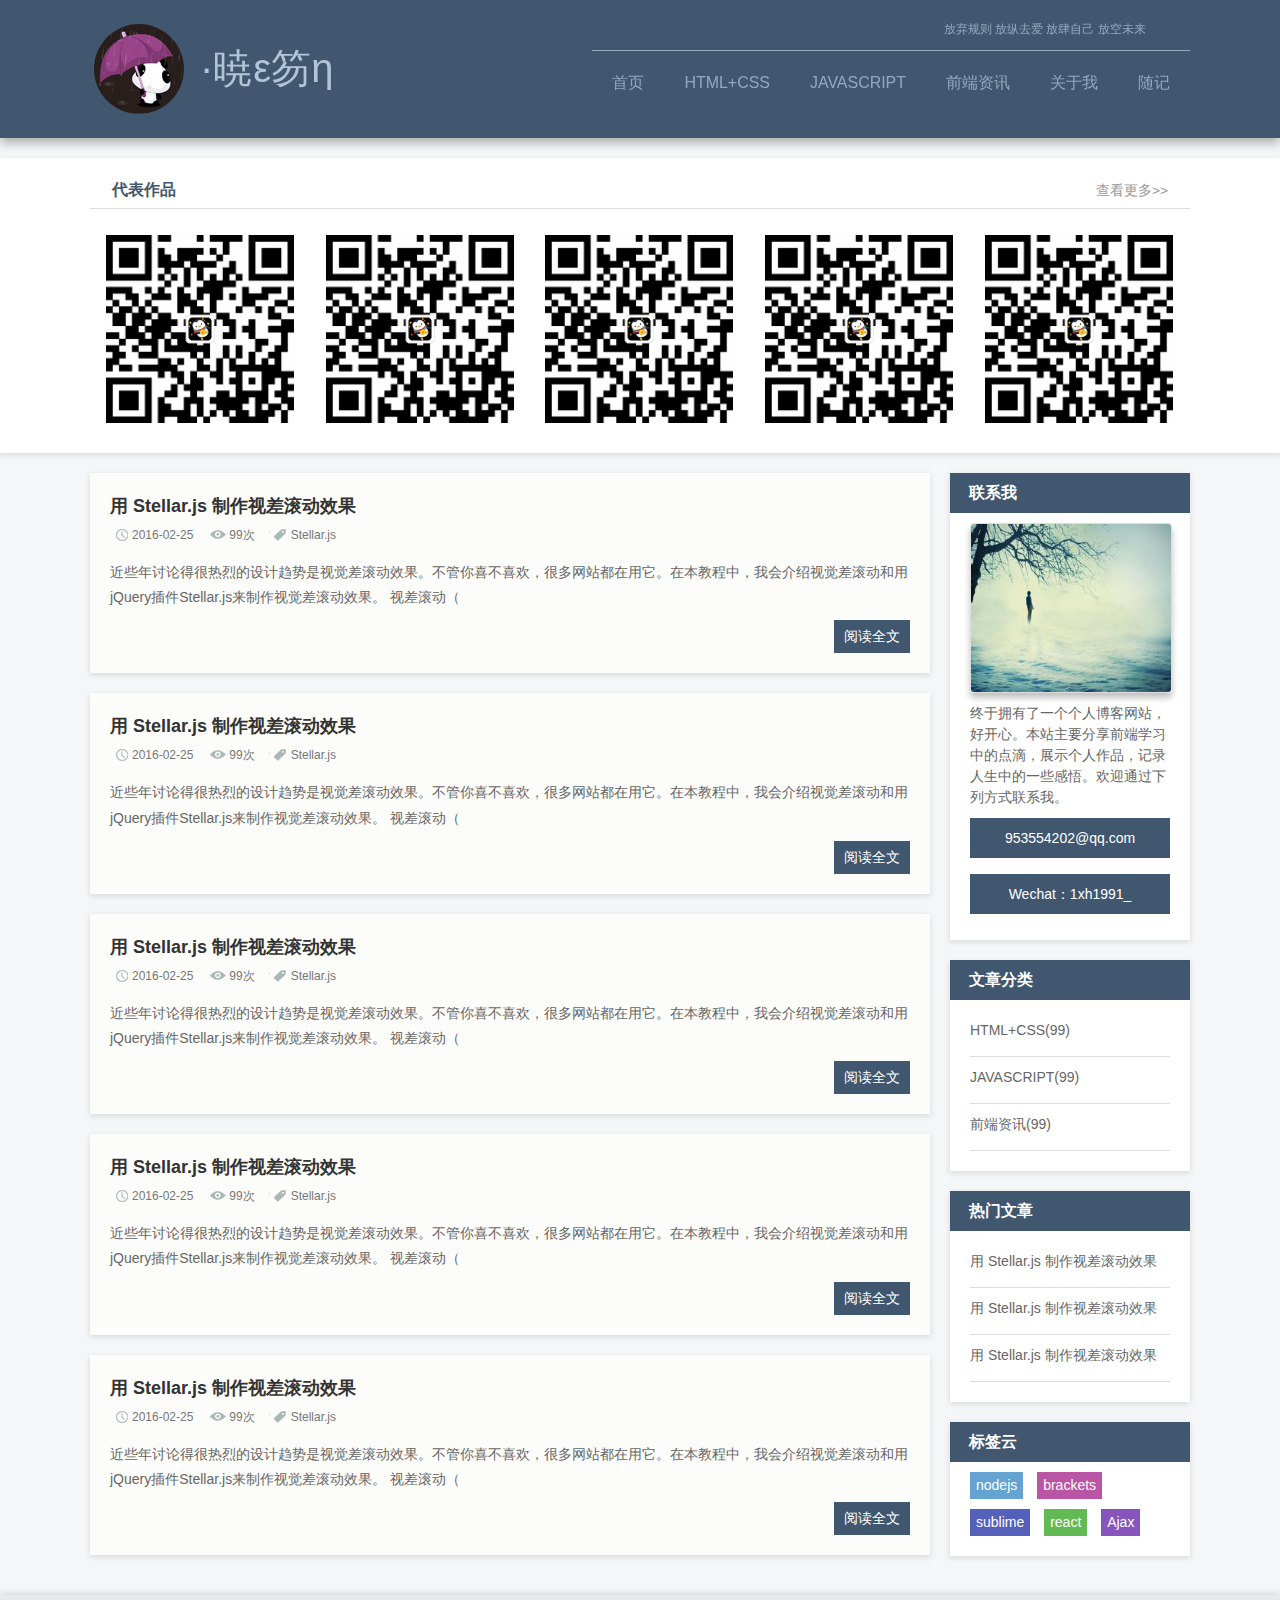
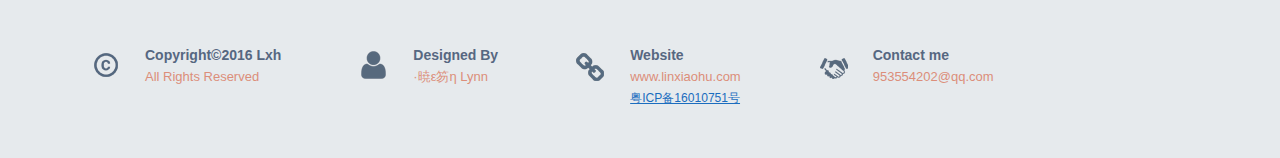
<file: index.html>
<!DOCTYPE html>
<html lang="en">
<head>
    <meta charset="UTF-8">
    <meta name="viewport" content="initial-scale=1, user-scalable=0, minimum-scale=1.0, maximum-scale=1.0, width=device-width">
    <title>曉笏-web前端开发技术</title>
    <link rel="stylesheet" href="css/base.css">
    <link rel="stylesheet" href="css/style.css">
</head>
<body>
    <header>
        <div id="header_box">
            <div id="header" class="f-fix">      
                <h1 id="logo"><a href="index.html"><img src="images/avatar.jpg" alt="曉笏-Web"><span>·暁ε笏η</span></a></h1>
                <p>放弃规则 放纵去爱 放肆自己 放空未来</p>
                <a href="javascript:;" id="toggle_mnu"><i>展开/收起菜单</i></a>
                <ul class="nav f-fix">
                    <li><a href="index.html" title="首页">首页</a></li>
                    <li><a href="article.html" title="HTML+CSS">HTML+CSS</a></li>
                    <li><a href="#" title="JAVASCRIPT">JAVASCRIPT</a></li>
                    <li><a href="#" title="前端资讯">前端资讯</a></li>
                    <li><a href="resume/index.html" title="关于我">关于我</a></li>
                    <li><a href="#" title="随记">随记</a></li>
                </ul>
            </div>
        </div>
    </header>
    <section>
        <div id="project">
            <div class="project">
                <h2>代表作品<a href="#">查看更多&gt;&gt;</a></h2>
                <ul class="f-fix">
                    <li><a href="#"><img src="images/project.png" alt=""><span>保卫萌犬屋</span></a></li>
                    <li><a href="#"><img src="images/project.png" alt=""><span>保卫萌犬屋</span></a></li>
                    <li><a href="#"><img src="images/project.png" alt=""><span>保卫萌犬屋</span></a></li>
                    <li><a href="#"><img src="images/project.png" alt=""><span>保卫萌犬屋</span></a></li>
                    <li><a href="#"><img src="images/project.png" alt=""><span>保卫萌犬屋</span></a></li>
                </ul>
            </div>
        </div>
    </section>
    <section>
        <div id="container">
            <div id="aside">
                <div class="aside-block">
                    <h2>联系我</h2>
                    <img src="images/1.jpg" class="unique_img">
                    <p>终于拥有了一个个人博客网站，好开心。本站主要分享前端学习中的点滴，展示个人作品，记录人生中的一些感悟。欢迎通过下列方式联系我。</p>
                    <div class="links"><a href="#" class="link1">953554202@qq.com</a>
                    <a href="#" class="link1">Wechat：1xh1991_</a></div>
                </div>
                <div class="aside-block">
                    <h2>文章分类</h2>
                    <ul class="list">
                        <li><a href="#" title="HTML+CSS">HTML+CSS(99)</a></li>
                        <li><a href="#" title="JAVASCRIPT">JAVASCRIPT(99)</a></li>
                        <li><a href="#" title="前端资讯">前端资讯(99)</a></li>
                    </ul>
                </div>
                <div class="aside-block">
                    <h2>热门文章</h2>
                    <ul class="list">
                        <li><a href="#" title="">用 Stellar.js 制作视差滚动效果</a></li>
                        <li><a href="#" title="">用 Stellar.js 制作视差滚动效果</a></li>
                        <li><a href="#" title="">用 Stellar.js 制作视差滚动效果</a></li>
                    </ul>
                </div>
                <div class="aside-block">
                    <h2>标签云</h2>
                    <div class="tags">
                        <a href="#" title="nodejs">nodejs</a>
                        <a href="#" title="brackets">brackets</a>
                        <a href="#" title="sublime">sublime</a>
                        <a href="#" title="react">react</a>
                        <a href="#" title="Ajax">Ajax</a>
                    </div>
                </div>
            </div>
            <div id="content">
                <article>
                    <div class="arti-list">
                        <h3><a href="#" title="用 Stellar.js 制作视差滚动效果">用 Stellar.js 制作视差滚动效果</a></h3>
                        <div class="info"><span class="pub-time"><i></i>2016-02-25</span><span class="views"><i></i>99次</span><span class="tags"><i></i>Stellar.js</span></div>
                        <p>近些年讨论得很热烈的设计趋势是视觉差滚动效果。不管你喜不喜欢，很多网站都在用它。在本教程中，我会介绍视觉差滚动和用jQuery插件Stellar.js来制作视觉差滚动效果。 视差滚动（</p>
                        <div class="readMore"><a href="#" title="阅读全文">阅读全文</a></div>
                    </div>
                </article>
                <article>
                    <div class="arti-list">
                        <h3><a href="#" title="用 Stellar.js 制作视差滚动效果">用 Stellar.js 制作视差滚动效果</a></h3>
                        <div class="info"><span class="pub-time"><i></i>2016-02-25</span><span class="views"><i></i>99次</span><span class="tags"><i></i>Stellar.js</span></div>
                        <p>近些年讨论得很热烈的设计趋势是视觉差滚动效果。不管你喜不喜欢，很多网站都在用它。在本教程中，我会介绍视觉差滚动和用jQuery插件Stellar.js来制作视觉差滚动效果。 视差滚动（</p>
                        <div class="readMore"><a href="#" title="阅读全文">阅读全文</a></div>
                    </div>
                </article>
                <article>
                    <div class="arti-list">
                        <h3><a href="#" title="用 Stellar.js 制作视差滚动效果">用 Stellar.js 制作视差滚动效果</a></h3>
                        <div class="info"><span class="pub-time"><i></i>2016-02-25</span><span class="views"><i></i>99次</span><span class="tags"><i></i>Stellar.js</span></div>
                        <p>近些年讨论得很热烈的设计趋势是视觉差滚动效果。不管你喜不喜欢，很多网站都在用它。在本教程中，我会介绍视觉差滚动和用jQuery插件Stellar.js来制作视觉差滚动效果。 视差滚动（</p>
                        <div class="readMore"><a href="#" title="阅读全文">阅读全文</a></div>
                    </div>
                </article>
                <article>
                    <div class="arti-list">
                        <h3><a href="#" title="用 Stellar.js 制作视差滚动效果">用 Stellar.js 制作视差滚动效果</a></h3>
                        <div class="info"><span class="pub-time"><i></i>2016-02-25</span><span class="views"><i></i>99次</span><span class="tags"><i></i>Stellar.js</span></div>
                        <p>近些年讨论得很热烈的设计趋势是视觉差滚动效果。不管你喜不喜欢，很多网站都在用它。在本教程中，我会介绍视觉差滚动和用jQuery插件Stellar.js来制作视觉差滚动效果。 视差滚动（</p>
                        <div class="readMore"><a href="#" title="阅读全文">阅读全文</a></div>
                    </div>
                </article>
                <article>
                    <div class="arti-list">
                        <h3><a href="#" title="用 Stellar.js 制作视差滚动效果">用 Stellar.js 制作视差滚动效果</a></h3>
                        <div class="info"><span class="pub-time"><i></i>2016-02-25</span><span class="views"><i></i>99次</span><span class="tags"><i></i>Stellar.js</span></div>
                        <p>近些年讨论得很热烈的设计趋势是视觉差滚动效果。不管你喜不喜欢，很多网站都在用它。在本教程中，我会介绍视觉差滚动和用jQuery插件Stellar.js来制作视觉差滚动效果。 视差滚动（</p>
                        <div class="readMore"><a href="#" title="阅读全文">阅读全文</a></div>
                    </div>
                </article>
            </div>
            <a href="javascript:;" id="side_toggle">&lt;</a>
        </div>
    </section>
    <footer>
        <div id="footer">
            <div class="foo-block copyright">
                <i></i>
                <strong>Copyright&copy;2016 Lxh</strong>
                <span>All Rights Reserved</span>
            </div>
            <div class="foo-block owner">
                <i></i>
                <strong>Designed By</strong>
                <span>·暁ε笏η Lynn</span>
            </div>
            <div class="foo-block website">
                <i></i>
                <strong>Website</strong>
                <span>www.linxiaohu.com<br><a href="http://www.miitbeian.gov.cn/" target="_blank">粤ICP备16010751号</a></span>
            </div>
            <div class="foo-block contact">
                <i></i>
                <strong>Contact me</strong>
                <span>953554202@qq.com</span>
            </div>
        </div>
    </footer>
    <script src="js/jquery-1.8.3.min.js"></script>
    <script src="js/base.js"></script>
</body>
</html>
</file>
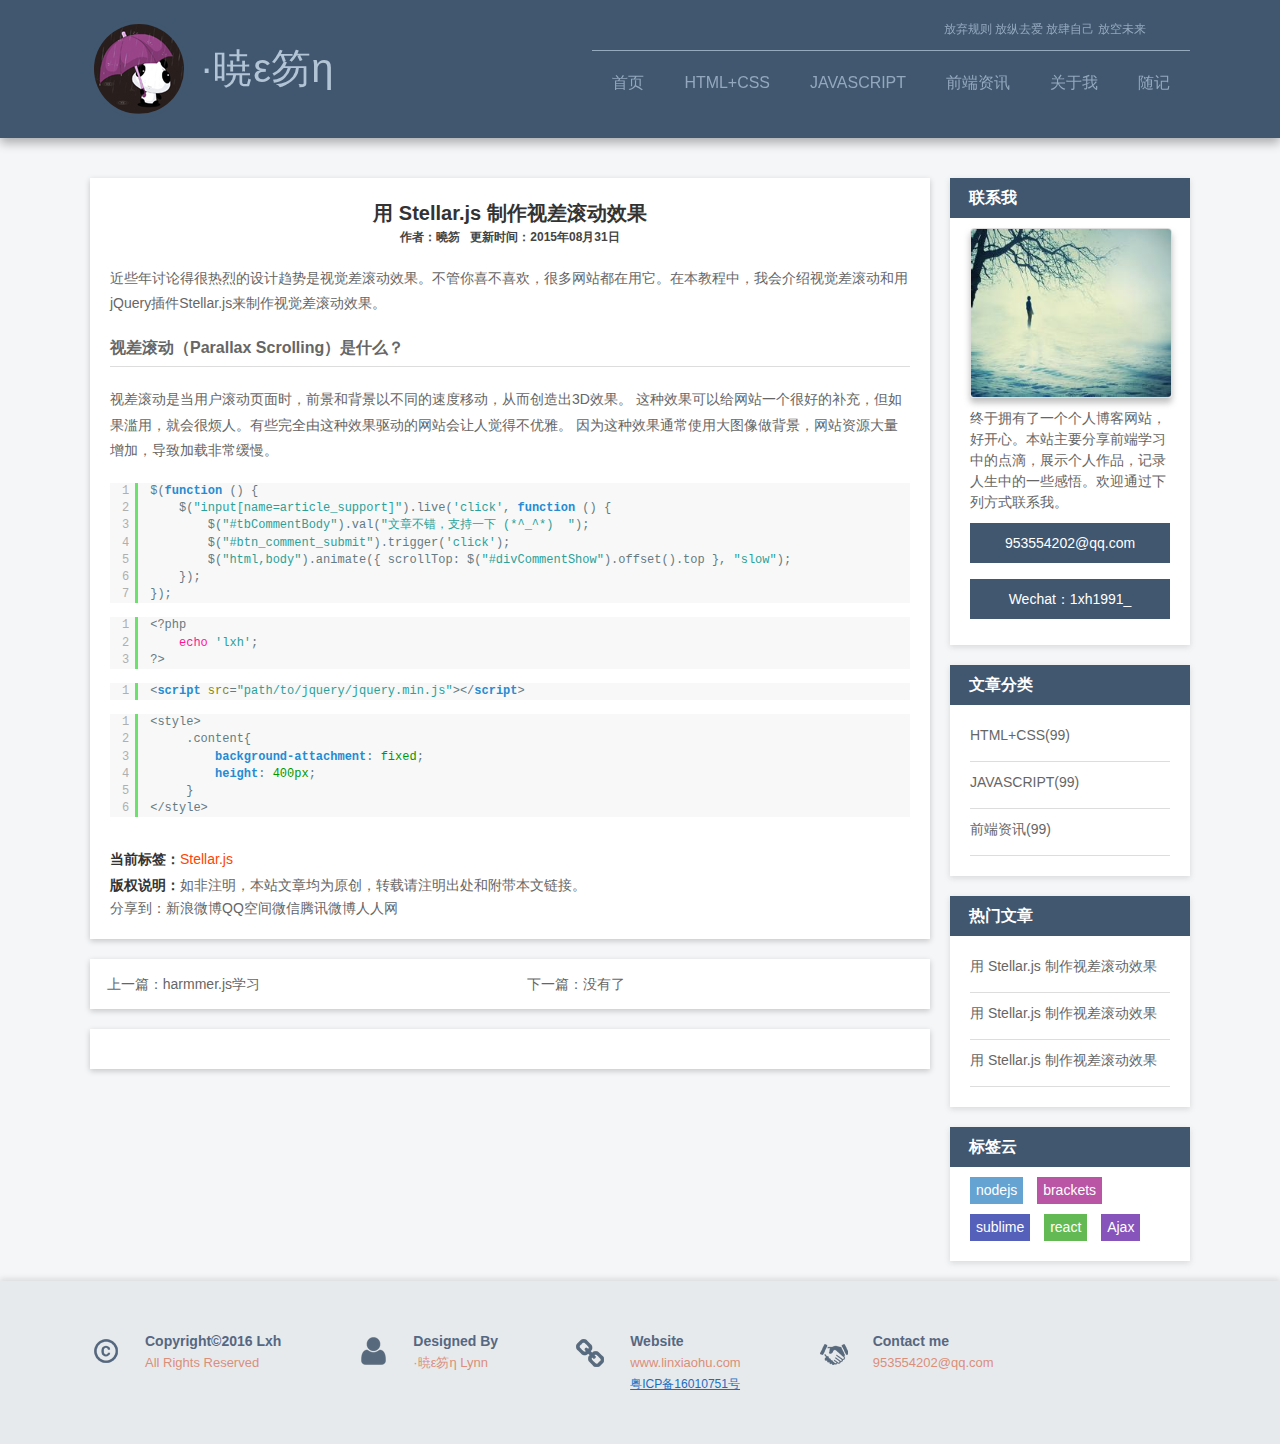
<file: article.html>
<!DOCTYPE html>
<html lang="en">
<head>
    <meta charset="UTF-8">
    <meta name="viewport" content="initial-scale=1, user-scalable=0, minimum-scale=1.0, maximum-scale=1.0, width=device-width">
    <title>曉笏-web前端开发技术</title>
    <link rel="stylesheet" href="css/base.css">
    <link rel="stylesheet" href="css/style.css">
</head>
<body>
    <header>
        <div id="header_box">
            <div id="header" class="f-fix">      
                <h1 id="logo"><a href="index.html"><img src="images/avatar.jpg" alt="曉笏-Web"><span>·暁ε笏η</span></a></h1>
                <p>放弃规则 放纵去爱 放肆自己 放空未来</p>
                <a href="javascript:;" id="toggle_mnu"><i>展开/收起菜单</i></a>
                <ul class="nav f-fix">
                    <li><a href="index.html" title="首页">首页</a></li>
                    <li><a href="#" title="HTML+CSS">HTML+CSS</a></li>
                    <li><a href="#" title="JAVASCRIPT">JAVASCRIPT</a></li>
                    <li><a href="#" title="前端资讯">前端资讯</a></li>
                    <li><a href="resume/index.html" title="关于我">关于我</a></li>
                    <li><a href="#" title="随记">随记</a></li>
                </ul>
            </div>
        </div>
    </header>
    <section>
        <div id="container" class="sub_cont">
            <div id="aside">
                <div class="aside-block">
                    <h2>联系我</h2>
                    <img src="images/1.jpg" class="unique_img">
                    <p>终于拥有了一个个人博客网站，好开心。本站主要分享前端学习中的点滴，展示个人作品，记录人生中的一些感悟。欢迎通过下列方式联系我。</p>
                    <a href="#" class="link1">953554202@qq.com</a>
                    <a href="#" class="link1">Wechat：1xh1991_</a>
                </div>
                <div class="aside-block">
                    <h2>文章分类</h2>
                    <ul class="list">
                        <li><a href="#" title="HTML+CSS">HTML+CSS(99)</a></li>
                        <li><a href="#" title="JAVASCRIPT">JAVASCRIPT(99)</a></li>
                        <li><a href="#" title="前端资讯">前端资讯(99)</a></li>
                    </ul>
                </div>
                <div class="aside-block">
                    <h2>热门文章</h2>
                    <ul class="list">
                        <li><a href="#" title="">用 Stellar.js 制作视差滚动效果</a></li>
                        <li><a href="#" title="">用 Stellar.js 制作视差滚动效果</a></li>
                        <li><a href="#" title="">用 Stellar.js 制作视差滚动效果</a></li>
                    </ul>
                </div>
                <div class="aside-block">
                    <h2>标签云</h2>
                    <div class="tags">
                        <a href="#" title="nodejs">nodejs</a>
                        <a href="#" title="brackets">brackets</a>
                        <a href="#" title="sublime">sublime</a>
                        <a href="#" title="react">react</a>
                        <a href="#" title="Ajax">Ajax</a>
                    </div>
                </div>
            </div>
            <div id="content">
                <div class="content">
                    <article>
                        <div id="article">
                            <hgroup>
                                <h1>用 Stellar.js 制作视差滚动效果</h1>
                                <h2>作者：曉笏&nbsp;&nbsp;&nbsp;更新时间：2015年08月31日</h2>
                            </hgroup>
                            <div class="innerCont">
                                <p>近些年讨论得很热烈的设计趋势是视觉差滚动效果。不管你喜不喜欢，很多网站都在用它。在本教程中，我会介绍视觉差滚动和用jQuery插件Stellar.js来制作视觉差滚动效果。</p>
                                <h3>视差滚动（Parallax Scrolling）是什么？</h3>
                                <p>视差滚动是当用户滚动页面时，前景和背景以不同的速度移动，从而创造出3D效果。 这种效果可以给网站一个很好的补充，但如果滥用，就会很烦人。有些完全由这种效果驱动的网站会让人觉得不优雅。 因为这种效果通常使用大图像做背景，网站资源大量增加，导致加载非常缓慢。</p>
                                <pre class="brush: jscript;">
                                    $(function () {
                                        $("input[name=article_support]").live('click', function () {
                                            $("#tbCommentBody").val("文章不错，支持一下 (*^_^*)  ");
                                            $("#btn_comment_submit").trigger('click');
                                            $("html,body").animate({ scrollTop: $("#divCommentShow").offset().top }, "slow"); 
                                        });
                                    });
                                </pre>
                                <pre class="brush: php;">
                                    &lt;?php
                                        echo 'lxh';
                                    ?>
                                </pre>
                                <pre class="brush:xml;">
                                    &lt;script src="path/to/jquery/jquery.min.js">&lt;/script>
                                </pre>
                                <pre class="brush:css;">
                                   &lt;style>
                                        .content{
                                            background-attachment: fixed;
                                            height: 400px;
                                        }
                                   &lt;/style>
                                </pre>
                            </div><!-- innerCont -->
                            <div class="artiInfo">
                                <p><strong>当前标签：</strong><a href="#">Stellar.js</a></p>
                                <p><strong>版权说明：</strong>如非注明，本站文章均为原创，转载请注明出处和附带本文链接。</p>
								<p>
								<div class="bdsharebuttonbox"><a href="#" class="bds_more" data-cmd="more">分享到：</a><a title="分享到新浪微博" href="#" class="bds_tsina" data-cmd="tsina">新浪微博</a><a title="分享到QQ空间" href="#" class="bds_qzone" data-cmd="qzone">QQ空间</a><a title="分享到微信" href="#" class="bds_weixin" data-cmd="weixin">微信</a><a title="分享到腾讯微博" href="#" class="bds_tqq" data-cmd="tqq">腾讯微博</a><a title="分享到人人网" href="#" class="bds_renren" data-cmd="renren">人人网</a></div>
				<script>window._bd_share_config={"common":{"bdSnsKey":{},"bdText":"","bdMini":"2","bdMiniList":["copy","sqq","kaixin001","tqf","tieba","douban","youdao","sdo","mail","isohu","wealink","ty","fbook","twi","linkedin","h163","evernotecn","print"],"bdPic":"","bdStyle":"1","bdSize":"16"},"share":{"bdSize":16},"image":{"viewList":["tsina","qzone","weixin","tqq","renren"],"viewText":"分享到：","viewSize":"16"},"selectShare":{"bdContainerClass":null,"bdSelectMiniList":["tsina","qzone","weixin","tqq","renren"]}};with(document)0[(getElementsByTagName('head')[0]||body).appendChild(createElement('script')).src='http://bdimg.share.baidu.com/static/api/js/share.js?v=89860593.js?cdnversion='+~(-new Date()/36e5)];
				</script>
								</p>								
                            </div>
                        </div>
                    </article>
                    <section>
                        <ul class="differePage">
                            <li>上一篇：<a href="#">harmmer.js学习</a></li>
                            <li>下一篇：没有了</li>
                        </ul>
                    </section>
                    <section>
                        <div class="comment"><div id="SOHUCS"></div></div> 
                        <script type="text/javascript"> 
                        (function(){ 
                        var appid = 'cysjlaash'; 
                        var conf = '53f788dc0eb5a11c7ae123d167282d7c'; 
                        var width = window.innerWidth || document.documentElement.clientWidth; 
                        if (width < 960) { 
                        window.document.write('<script id="changyan_mobile_js" charset="utf-8" type="text/javascript" src="http://changyan.sohu.com/upload/mobile/wap-js/changyan_mobile.js?client_id=' + appid + '&conf=' + conf + '"><\/script>'); } else { var loadJs=function(d,a){var c=document.getElementsByTagName("head")[0]||document.head||document.documentElement;var b=document.createElement("script");b.setAttribute("type","text/javascript");b.setAttribute("charset","UTF-8");b.setAttribute("src",d);if(typeof a==="function"){if(window.attachEvent){b.onreadystatechange=function(){var e=b.readyState;if(e==="loaded"||e==="complete"){b.onreadystatechange=null;a()}}}else{b.onload=a}}c.appendChild(b)};loadJs("http://changyan.sohu.com/upload/changyan.js",function(){window.changyan.api.config({appid:appid,conf:conf})}); } })(); </script>  
                    </section>
                    <!-- http://changyan.kuaizhan.com/help/f-source-id.html sourceid配置 -->
                </div>
            </div>
            <a href="javascript:;" id="side_toggle">&lt;</a>
        </div>
    </section>
    <footer>
        <div id="footer">
            <div class="foo-block copyright">
                <i></i>
                <strong>Copyright&copy;2016 Lxh</strong>
                <span>All Rights Reserved</span>
            </div>
            <div class="foo-block owner">
                <i></i>
                <strong>Designed By</strong>
                <span>·暁ε笏η Lynn</span>
            </div>
            <div class="foo-block website">
                <i></i>
                <strong>Website</strong>
                <span>www.linxiaohu.com<br><a href="http://www.miitbeian.gov.cn/" target="_blank">粤ICP备16010751号</a></span>
            </div>
            <div class="foo-block contact">
                <i></i>
                <strong>Contact me</strong>
                <span>953554202@qq.com</span>
            </div>
        </div>
    </footer>
    <script src="js/jquery-1.8.3.min.js"></script>
    <script src="js/base.js"></script>
    <!-- SyntaxHighlighter -->
    <link type="text/css" rel="Stylesheet" href="css/shCoreDefault.css" />
    <script src="js/shCore.js"></script>
    <script  src="js/shAutoloader.js"></script>
    <script>
        function path() {
            var args = arguments, result = [];
            for (var i = 0; i < args.length; i++)
                result.push(args[i].replace('@', 'scripts/'));
            return result
        };

        SyntaxHighlighter.autoloader.apply(null, path(
            'applescript            @shBrushAppleScript.js',
            'actionscript3 as3      @shBrushAS3.js',
            'bash shell             @shBrushBash.js',
            'coldfusion cf          @shBrushColdFusion.js',
            'cpp c                  @shBrushCpp.js',
            'c# c-sharp csharp      @shBrushCSharp.js',
            'css                    @shBrushCss.js',
            'delphi pascal          @shBrushDelphi.js',
            'diff patch pas         @shBrushDiff.js',
            'erl erlang             @shBrushErlang.js',
            'groovy                 @shBrushGroovy.js',
            'java                   @shBrushJava.js',
            'jfx javafx             @shBrushJavaFX.js',
            'js jscript javascript  @shBrushJScript.js',
            'perl pl                @shBrushPerl.js',
            'php                    @shBrushPhp.js',
            'text plain             @shBrushPlain.js',
            'py python              @shBrushPython.js',
            'ruby rails ror rb      @shBrushRuby.js',
            'sass scss              @shBrushSass.js',
            'scala                  @shBrushScala.js',
            'sql                    @shBrushSql.js',
            'vb vbnet               @shBrushVb.js',
            'xml xhtml xslt html    @shBrushXml.js')
     );
        SyntaxHighlighter.all();
    </script>
</body>
</html>
</file>
<file: css/base.css>
html{-webkit-font-smoothing:subpixel-antialiased; -webkit-tap-highlight-color:transparent;font-size:100%; overflow-x:hidden; overflow-y:scroll;-ms-text-size-adjust:100%; -webkit-text-size-adjust:100%;overflow-x: hidden;}
body{font:14px/1.5 Microsoft YaHei,Arial,STHeiti,STSong,sans-serif; color:#666;overflow: hidden;-webkit-overflow-scrolling:touch; /*增加页面滑动的流畅性*/}
html,body,div,ul,ol,li,dl,dt,dd,h1,h2,h3,h4,h5,h6,pre,form,p,blockquote,fieldset,input,abbr,article,textarea,legend{margin:0;padding:0;}
pre,code,address,caption,cite,em,strong,th,figcaption,i,var{font-weight:normal;font-style:normal;}
b,strong{font-weight:bold;}
article,aside,details,figcaption,figure,footer,header,hgroup,main,menu,nav,section,summary,video{display:block;}
audio,canvas,progress,video{display:inline-block; vertical-align:baseline;}
audio:not([controls]){display:none;height:0;}
[hidden],template{display:none;}
ul,ol,li,dl,dt,dd{list-style-type:none; list-style-position:outside;}
h1,h2,h3,h4,h5,h6{font-size:100%;}
input,button,textarea,select{font-family:inherit; font-size:inherit; line-height:inherit; color:inherit; }
input,button,select,textarea,label{display:inline-block; vertical-align:middle;outline: none;-moz-outline:none;border:none;}
textarea{overflow:auto; resize:none;}
table{border-collapse:collapse; border-spacing:0;}
a{color:#666; background-color:transparent;text-decoration:none;outline: none;-moz-outline:none;}
a:hover{color:#333;}
a:active{outline: none;}
:focus{outline:none;-moz-outline:none;/*blr:expression(this.onFocus=this.blur())*/}
a img{border:none;}
img,video{max-width:100%;}
img{border:none;-ms-interpolation-mode: bicubic;}
iframe{display:block;border:none;}
input[type="text"]::-webkit-input-placeholder{color:#a9a9a9;}
input[type="text"]:-moz-placeholder{color:#a9a9a9; opacity:1;}
::-webkit-selection {background: #556a7f;color: #fff;text-shadow: none;}
::-moz-selection {background: #556a7f;color: #fff;text-shadow: none;}
::selection {background: #556a7f;color: #fff;text-shadow: none;}
abbr[title]{border-bottom:1px dotted;}
button{overflow:visible;}
button,select{text-transform:none;}
button,html input[type="button"],
input[type="reset"],input[type="submit"]{-webkit-appearance:button; cursor:pointer; }
button[disabled],html input[disabled]{cursor:default;}
button::-moz-focus-inner,input::-moz-focus-inner{border:0;padding:0;border-color: transparent;}
input{line-height:normal;}
input[type="checkbox"],input[type="radio"]{ padding:0; }
input[type="number"]::-webkit-inner-spin-button,input[type="number"]::-webkit-outer-spin-button{height:auto;}
input[type="search"]{-webkit-appearance:textfield;box-sizing:content-box;}
input[type="search"]::-webkit-search-cancel-button,input[type="search"]::-webkit-search-decoration{-webkit-appearance:none;}
optgroup{font-weight:bold;}
dfn{font-style:italic;}
small{font-size:80%;}
sub,sup{font-size:75%;line-height:0;position:relative;vertical-align:baseline;}
sup{top:-0.5em;}
sub{bottom:-0.25em;}
svg:not(:root){overflow:hidden;}
hr{box-sizing:content-box;height:0;display:block;height:1px;border:0;border-top:1px solid #ccc;margin:1em 0;padding:0;}
pre{overflow:auto;}
audio,canvas,iframe,img,svg,video{vertical-align:middle;}
@media print {
 img{max-width: 100% !important;}
 p,h2,h3{orphans:3;widows:3;}
}
/*--------------------功能(.f-)--------------------*/
.f-fix:before,.f-fix:after{content:''; display:table;*zoom:1;}.f-fix:after{clear:both;}
.f-tal{text-align:left;}.f-tac{text-align:center;}.f-tar{text-align:right;}
.f-fl{float:left;}.f-fr{float:right;}
.f-rel{position: relative;}.f-abs{position: absolute;}
.f-b{font-weight:bold;}.f-i{font-style:italic;}.f-s{text-decoration:line-through;}
.f-db{display:block;}.f-dib{display:inline-block; vertical-align:middle;}.f-di{display: inline;}.f-dn{display: none;}
.f-oh{overflow:hidden;}.f-ell{text-overflow:ellipsis; white-space:nowrap; overflow:hidden;}
.f-box{}
.f-wbk{word-wrap:break-word; word-break:break-all;}
.f-r3{-webkit-border-radius: 3px;-moz-border-radius: 3px;border-radius: 3px;}


@media only screen and (min-width: 35em) {
    /* Style adjustments for viewports that meet the condition */
}

@media print,
       (-webkit-min-device-pixel-ratio: 1.25),
       (min-resolution: 1.25dppx),
       (min-resolution: 120dpi) {
    /* Style adjustments for high resolution devices */
}

@media print {
    *,
    *:before,
    *:after {
        background: transparent !important;
        color: #000 !important; 
        box-shadow: none !important;
        text-shadow: none !important;
    }

    a,
    a:visited {
        text-decoration: underline;
    }

    a[href]:after {
        content: " (" attr(href) ")";
    }

    abbr[title]:after {
        content: " (" attr(title) ")";
    }

    a[href^="#"]:after,
    a[href^="javascript:"]:after {
        content: "";
    }

    pre,
    blockquote {
        border: 1px solid #999;
        page-break-inside: avoid;
    }

    thead {
        display: table-header-group;
    }

    tr,
    img {
        page-break-inside: avoid;
    }
</file>
<file: css/style.css>
body{background: #f5f6f8;padding-top: 158px;}
#header_box{width: 100%;background: #40576f;position: fixed;top: 0;left: 0;-webkit-box-shadow: 0 8px 6px rgba(0,0,0,.3);box-shadow:0 5px 10px rgba(0,0,0,.3);z-index: 99;*padding-bottom:20px;}
#header{padding: 0 50px;padding: 0 2%;max-width: 1100px; margin: 0 auto; position:relative;}
#header p{width: 700px;position: absolute;color: #93a8bd;font-size: 12px;font-size: .857em;text-align: right;top: 20px;right: 70px;}
#logo{width: 250px;margin: 20px 0;float: left;position: relative;}
#logo a{display: block;width: 100%;height: 98px;}
#logo a span{color: #b2c5d6;font-size: 40px;font-size: 2.857em;font-weight: normal;position: absolute;left: 110px;top: 18px;-webkit-transition: all .5s ease 0s;
-o-transition: all .5s ease 0s;
transition: all .5s ease 0s;}
#logo img{width: 90px;height: 90px;-webkit-border-radius: 50%;
-moz-border-radius: 50%;
-ms-border-radius: 50%;
-o-border-radius: 50%;
border-radius: 50%;border:4px solid #40576f;margin-right: 20px;-webkit-transition: all .5s ease 0s;
-o-transition: all .5s ease 0s;
transition: all .5s ease 0s;}
#logo img:hover{border-color: #B2C5D6;}
#logo span:hover{-webkit-animation:tada 1s ease 0s;animation:tada 1s ease 0s;}
#logo span:hover{color: #fff;}

@-webkit-keyframes tada {
    0% {
        -webkit-transform: scale3d(1, 1, 1);
        transform: scale3d(1, 1, 1)
    }
    10%,
    20% {
        -webkit-transform: scale3d(.9, .9, .9) rotate3d(0, 0, 1, -3deg);
        transform: scale3d(.9, .9, .9) rotate3d(0, 0, 1, -3deg)
    }
    30%,
    50%,
    70%,
    90% {
        -webkit-transform: scale3d(1.1, 1.1, 1.1) rotate3d(0, 0, 1, 3deg);
        transform: scale3d(1.1, 1.1, 1.1) rotate3d(0, 0, 1, 3deg)
    }
    40%,
    60%,
    80% {
        -webkit-transform: scale3d(1.1, 1.1, 1.1) rotate3d(0, 0, 1, -3deg);
        transform: scale3d(1.1, 1.1, 1.1) rotate3d(0, 0, 1, -3deg)
    }
    100% {
        -webkit-transform: scale3d(1, 1, 1);
        transform: scale3d(1, 1, 1)
    }
}

@keyframes tada {
    0% {
        -webkit-transform: scale3d(1, 1, 1);
        transform: scale3d(1, 1, 1)
    }
    10%,
    20% {
        -webkit-transform: scale3d(.9, .9, .9) rotate3d(0, 0, 1, -3deg);
        transform: scale3d(.9, .9, .9) rotate3d(0, 0, 1, -3deg)
    }
    30%,
    50%,
    70%,
    90% {
        -webkit-transform: scale3d(1.1, 1.1, 1.1) rotate3d(0, 0, 1, 3deg);
        transform: scale3d(1.1, 1.1, 1.1) rotate3d(0, 0, 1, 3deg)
    }
    40%,
    60%,
    80% {
        -webkit-transform: scale3d(1.1, 1.1, 1.1) rotate3d(0, 0, 1, -3deg);
        transform: scale3d(1.1, 1.1, 1.1) rotate3d(0, 0, 1, -3deg)
    }
    100% {
        -webkit-transform: scale3d(1, 1, 1);
        transform: scale3d(1, 1, 1)
    }
}

.nav{border-top: 1px solid #95aabd;float: right;margin-top: 50px;}
.nav li{float: left;}
.nav li a{display: inline-block;padding: 20px;font-size: 16px;font-size: 1.14em; color: #93a8bd;-webkit-transition: all .5s ease 0s;
-o-transition: all .5s ease 0s;
transition: all .5s ease 0s;}
.nav li a:hover{color: #fff;}
#toggle_mnu{display: none;width: 30px;height: 30px;position: absolute;z-index: 100;right: 20px;top: 50%;-webkit-transform: translateY(-50%);transform: translateY(-50%);}
#toggle_mnu i{width: 30px;height: 4px;background: #fff;
        -webkit-box-shadow: 0 -10px 0 #fff,0 10px 0 #fff;
        box-shadow:0 -10px 0 #fff,0 10px 0 #fff;text-indent: -9999px;display: inline-block;position: absolute;top: 50%;left: 0;margin-top: -2px;}

#project{background: #fff;box-shadow: 0 2px 6px rgba(100,100,100,0.2);}
.project{padding: 20px 50px 0;padding: 20px 2% 0;max-width: 1100px; margin: 0 auto;}
.project h2{font-size: 16px;font-size: 1.14em;text-indent: 24px;text-indent: 2%;color:#40576f;padding-bottom: 6px;border-bottom: 1px solid #ddd;position: relative;}
.project h2 a{position: absolute;right: 24px;right: 2%;text-indent: 0;bottom: 6px;font-size: 12px;font-size: .857em;font-weight: normal;color:#999;}
.project h2 a:hover{color: #40576f;}
.project ul{margin-top: 20px;}
.project ul li{float: left;width: 200px;width: 18.18%; margin: 0 10px;margin: 0 .9%;}
.project ul li a{display: block;padding:6px;padding-bottom: 0;-webkit-transition: all .3s ease-in-out;
-o-transition:all .3s ease-in-out ;
transition: all .3s ease-in-out;}
.project ul li a img{width: 100%;display: block;}
.project ul li a span{text-align: center;display: block;width: 100%;height: 30px;line-height: 30px;overflow: hidden;white-space: nowrap;text-overflow:ellipsis;color: #fff;font-size: 1em;}
.project ul li a:hover{background: #40576f;}
.project ul li a:hover span{color:#fff;}

#container{padding: 0 50px;padding: 0 2%;max-width: 1100px; margin: 20px auto;}
#container:after{display: table;content: '';clear: both;}
#content{margin-right: 260px;}
.arti-list{padding: 20px;
    box-shadow: 0 2px 6px rgba(100,100,100,0.2);
    margin-bottom: 10px;
    background: #fcfcfa;margin-bottom: 20px;}
.arti-list h3{width: 100%;}
.arti-list h3 a{color: #333;font-size: 18px;font-size: 1.286em;-webkit-transition: all .5s ease;
-o-transition: all .5s ease;
    transition: all .5s ease;display: block;white-space: nowrap;overflow: hidden;text-overflow: ellipsis;}
.arti-list h3 a:hover{color:#40576f;padding-left: 10px;}
.readMore{text-align: right;}
.readMore a{color:#fff;background:#40576f;display: inline-block;padding:6px 10px;-webkit-transition: all .5s ease;
-o-transition: all .5s ease;
    transition: all .5s ease;}
.readMore a:hover{position: relative;bottom:1px;background:#3E5063;}
.arti-list p{padding: 10px 0;line-height: 180%;}
.arti-list .info{height: 30px;line-height: 30px;color: #777;font-size: 12px;font-size: .857em;}
.arti-list .info span{margin-right: 14px;display: block;float: left;padding-left: 22px;position: relative;}
.arti-list .info span i{display: inline-block;width: 20px;height: 20px;position: absolute;left: 0;top: 4px;background:url(../images/ico-sprite.png) no-repeat;}
.arti-list .info span.pub-time i{background-position: 5px 4px;}
.arti-list .info span.views i{background-position:-16px 5px;}
.arti-list .info span.tags i{background-position: -34px 3px;}

footer{background: #e6eaed;width: 100%;-webkit-box-shadow: 0 -2px 6px rgba(100,100,100,0.2);box-shadow: 0 -2px 6px rgba(100,100,100,0.2);}
#footer{padding: 50px;padding: 50px 2%;max-width: 1100px;margin: 0 auto;}
#footer:after{content: '';display: table;clear: both;}
.foo-block{float: left;margin-right:100px;margin-right: 7%;position: relative;padding-left: 40px;padding-left:5%;}
.foo-block i{position: absolute;left: 0;top: 6px;display: inline-block;width: 30px;height: 30px;background:url(../images/ico-sprite.png) no-repeat;}
.foo-block.copyright i{background-position: 3px -22px;}
.foo-block.owner i{background-position: 3px -60px;}
.foo-block.website i{background-position:-34px -25px;}
.foo-block.contact i{background-position: -35px -60px;}
.foo-block strong{color: #566781;display: block;font-size: 1em;}
.foo-block span,.foo-block span a{font-size: 13px;font-size: .929em;color: #dc8e7a;}
.foo-block span a{text-decoration: underline;color: #1B6DBF}

#aside{float: right;width: 240px;position: relative;}
.aside-block{/*width: 200px;*/padding: 20px;padding-top: 50px;background: #fff;
    box-shadow: 0 2px 6px rgba(100,100,100,0.2);margin-bottom: 20px;position: relative;}
#aside .aside-block:nth-child(4){padding-bottom: 10px;margin-bottom: 0;}
.aside-block:after{content: '';display: table;clear: both;}
.aside-block .unique_img{box-shadow: 0 5px 6px rgba(100,100,100,0.4);border: 1px solid #ddd;margin-bottom: 10px;width: 200px;-webkit-border-radius: 4px;
-moz-border-radius: 4px;
-ms-border-radius: 4px;
-o-border-radius: 4px;
border-radius: 4px;}
.aside-block h2{height: 40px;line-height: 40px;background:#40576f;text-indent: 8%;position: absolute;top: 0;left: 0;width: 100%;color: #fff;font-size: 1.14em;}
.aside-block a.link1{background:#40576f;color: #fff;text-align: center;margin-top: 10px;}
.aside-block a.link1:hover{background:#3E5063;}
.aside-block a.link1,.aside-block .list a{display: inline-block;width: 100%;white-space: nowrap;overflow: hidden;text-overflow: ellipsis;height: 40px;line-height: 40px;-webkit-transition: all .5s ease;-o-transition: all .5s ease;transition: all .5s ease;}
.aside-block .list li{border-bottom: 1px solid #ddd;}
.aside-block .list li a:hover{background:#40576f;text-indent: 10px;color: #fff;}
.tags a{display: inline-block;margin: 0 10px 10px 0;/*-webkit-border-radius: 4px;
-moz-border-radius: 4px;
-ms-border-radius: 4px;
-o-border-radius: 4px;
border-radius: 4px;*/color:#fff;opacity:.7;padding: 3px 6px;}
.tags a:hover{opacity: 1;}
.tags a:nth-child(1){background: #237DBF;}
.tags a:nth-child(2){background: #9E0D7E;}
.tags a:nth-child(3){background: #0D1E9E;}
.tags a:nth-child(4){background: #229E0D;}
.tags a:nth-child(5){background: #530D9E;}
#side_toggle{position: fixed;right: 0;top:300px;background: rgba(85,106,127,.8);width: 30px;height: 30px;line-height: 28px;text-indent: 10px;color: #fff;font-size: 20px;font-weight: bold;-webkit-border-radius: 50% 0 0 50%;border-radius: 50% 0 0 50%;display: none;-webkit-box-shadow: 0 5px 5px rgba(0,0,0,.3);
box-shadow: 0 5px 5px rgba(0,0,0,.3);z-index: 999;}

.backToTop,.toBottom{width:40px;height:40px;text-indent:-9999px;position:fixed;right: 0px;cursor:pointer;z-index:1111;display:none;}
.backToTop{background:url(../images/bt_top.gif) no-repeat 0 0;bottom: 150px;}
.backToTop:hover{background:url(../images/bt_top.gif) no-repeat 0 -50px;}
.toBottom{background:url(../images/bt_bottom.gif) no-repeat 0 -50px;bottom: 100px;}
.toBottom:hover{background:url(../images/bt_bottom.gif) no-repeat 0 0;}

/*#content:after{display: table;clear: both;content: '';}*/
.content{float: left;width: 100%;}

#article{padding: 20px;background: #fff;-webkit-box-shadow: 0 2px 6px rgba(0,0,0,.2);
box-shadow: 0 2px 6px rgba(0,0,0,.2);}
#article h1{font-size: 20px;text-align: center;line-height: 30px;color:#333;}
#article h2{text-align: center;font-size: 12px;color: #444;margin-bottom: 20px;}
#article p{margin: 20px 0;line-height: 180%;}
#article h3{font-size: 16px;padding-bottom:6px;border-bottom: 1px solid #ddd;}
#article .artiInfo{width: 100%;margin-top: 30px;}
#article .artiInfo p{margin: 0;}
#article .artiInfo p strong{color: #333;}
#article .artiInfo p a{color: #f40;}
#article .artiInfo p a:hover{text-decoration: underline;}

.differePage{background: #fff;margin: 20px 0;padding: 10px 0;-webkit-box-shadow: 0 2px 6px rgba(0,0,0,.2);box-shadow: 0 2px 6px rgba(0,0,0,.2);width: 100%;}
.differePage:after{display: table;content: '';clear: both;}
.differePage li{width: 46%;padding: 0 2%;float: left;height: 30px;line-height: 30px;white-space: nowrap;overflow: hidden;text-overflow: ellipsis;}
.differePage li a:hover{text-decoration: underline;}


@media screen and (max-width:980px){
    #logo{width: 125px;margin: 0;}
    #logo img{display: none;}
    #logo a{height: 64px;}
    #logo a span{left: 2%;top:8px;font-size:2.14em;color: #fff;}
    #header p{display: none;}
    .nav{border-top: none;margin-top: 0;}
    body{padding-top: 66px;}
    .foo-block{margin-right:4%;}
}

@media screen and (min-width:750px) and (max-width:830px){
    .nav li a{padding:20px 14px;}
    .foo-block{margin-right: 3%;}
    .foo-block span, .foo-block span a{font-size: .8em;}
}

@media screen and (max-width:749px){
    #header p{display: block;}
    #logo{width: 100%;border-bottom: 1px solid #93a8bd;}
    #logo a span{top: 8px;}
    .nav{float: none;}
    #header p{right: 4%;top: 28px;}
    .project{padding-top: 70px;}
    .nav li a{font-size: 1em;}
    .foo-block{margin-right: 3%;}
    .foo-block strong{font-size: .8em;}
    .foo-block span, .foo-block span a{font-size: .8em;}
    #container.sub_cont{margin-top: 80px;}
}
@media screen and (max-width:700px){
    .aside-block .unique_img{display: none;}
    /*右侧模块伸缩*/
    #aside.show_sty,#aside.hide_sty{z-index: 99;background: #fff;-webkit-box-shadow: -6px 0 6px rgba(0,0,0,.6);box-shadow: -6px 0 6px rgba(0,0,0,.6);width: 90%;padding: 10px;position: fixed;top: 0;right: 0;height: 100%;overflow: scroll;-webkit-box-sizing: border-box;
    -moz-box-sizing: border-box;
    box-sizing: border-box;}
    #aside.show_sty{-webkit-transform: translate(0,0);transform: translate(0,0);}
    #aside.hide_sty{-webkit-transform: translate(100%,0);transform: translate(100%,0);-webkit-box-shadow: none;box-shadow: none;}
    #side_toggle{display: block;top:100px;}
    #content{margin-right: 2%;margin-right: 0;}
}
@media screen and (max-width:600px){
    .nav li a{padding:20px 12px;}
    .project ul li a span{height: 26px;line-height: 26px;font-size: .9em;}
    .foo-block{padding-left: 8%;margin:0  9% 10px 2%;}
    .foo-block.contact{position: relative;left: 14px;}  
}
@media screen and (max-width:500px){
    #side_toggle{top:170px;}
    #content{margin-right: 0;}
    /*.aside-block a.link1{width: 46%;display: block;}
    .aside-block .links a.link1:nth-child(1){float: left;}
    .aside-block .links a.link1:nth-child(2){float: right;}
    .aside-block .list a{width: 100%;}*/
     /*伸缩导航*/
    #logo{border-bottom: none;width:150px;}
    #header p{display: none;}
    .nav{display: none;position: absolute;top: 64px;left: 0;width: 100%;background: #14293f;-webkit-box-shadow: 0 5px 10px rgba(0,0,0,.3);
    box-shadow: 0 5px 10px rgba(0,0,0,.3);}
    .nav li{float: none;width: 100%;}
    .nav li a{padding: 14px 10%;display: block;border-top: 1px solid #264A6F;border-bottom: 1px solid #02080E;}
    #toggle_mnu{display: inline-block;}
    .project{padding-top: 6px;}
    .project h2,.aside-block h2{font-size: .9em;text-indent: 2%;}
    #footer{padding-top: 20px;padding-bottom: 20px;}  
    .project ul li a span{font-size: .8em;}
    .foo-block{margin-right: 4%;}
    .foo-block i{-webkit-transform: scale(.8,.8);transform: scale(.8,.8);}
    .foo-block span, .foo-block span a{font-size: .8em;}
    .foo-block{padding-left: 10%;}
    .backToTop{bottom: 130px;}
    .backToTop,.toBottom{-webkit-transform:scale(.7,.7);transform:scale(.7,.7);}
    #container.sub_cont{margin-top: 14px;}
}
@media screen and (min-width:800px) and (max-width:900px){
    .foo-block{margin-right: 5%;}
}
@media screen and (max-width:300px) and (max-height:300px){
    .nav{overflow:scroll;height: 200px;}
}

.comment{padding:20px;background: #fff;-webkit-box-shadow: 0 2px 6px rgba(0,0,0,.2);
box-shadow: 0 2px 6px rgba(0,0,0,.2);}
</file>
<file: css/shCoreDefault.css>
/**
 * SyntaxHighlighter
 * http://alexgorbatchev.com/SyntaxHighlighter
 *
 * SyntaxHighlighter is donationware. If you are using it, please donate.
 * http://alexgorbatchev.com/SyntaxHighlighter/donate.html
 *
 * @version
 * 3.0.83 (July 02 2010)
 * 
 * @copyright
 * Copyright (C) 2004-2010 Alex Gorbatchev.
 *
 * @license
 * Dual licensed under the MIT and GPL licenses.
 */
.syntaxhighlighter a,
.syntaxhighlighter div,
.syntaxhighlighter code,
.syntaxhighlighter table,
.syntaxhighlighter table td,
.syntaxhighlighter table tr,
.syntaxhighlighter table tbody,
.syntaxhighlighter table thead,
.syntaxhighlighter table caption,
.syntaxhighlighter textarea {
  -moz-border-radius: 0 0 0 0 !important;
  -webkit-border-radius: 0 0 0 0 !important;
  background: none !important;
  border: 0 !important;
  bottom: auto !important;
  float: none !important;
  height: auto !important;
  left: auto !important;
  line-height: 1.1em !important;
  margin: 0 !important;
  outline: 0 !important;
  overflow: visible !important;
  padding: 0 !important;
  position: static !important;
  right: auto !important;
  text-align: left !important;
  top: auto !important;
  vertical-align: baseline !important;
  width: auto !important;
  box-sizing: content-box !important;
  font-family: "Consolas", "Bitstream Vera Sans Mono", "Courier New", Courier, monospace !important;
  font-weight: normal !important;
  font-style: normal !important;
  font-size:12px !important;
  min-height: inherit !important;
  min-height: auto !important;
}

.syntaxhighlighter {
  width: 100% !important;
  margin: 1em 0 1em 0 !important;
  position: relative !important;
  overflow: auto !important;
  font-size: 1em !important;
    height: auto !important;
    max-height: 300px;
}
.syntaxhighlighter.source {
  overflow: hidden !important;
}
.syntaxhighlighter .bold {
  font-weight: bold !important;
}
.syntaxhighlighter .italic {
  font-style: italic !important;
}
.syntaxhighlighter .line {
  white-space: pre !important;
}
.syntaxhighlighter table {
  width: 100% !important;
}
.syntaxhighlighter table caption {
  text-align: left !important;
  padding: .5em 0 0.5em 1em !important;
}
.syntaxhighlighter table td.code {
  width: 100% !important;
}
.syntaxhighlighter table td.code .container {
  position: relative !important;
}
.syntaxhighlighter table td.code .container textarea {
  box-sizing: border-box !important;
  position: absolute !important;
  left: 0 !important;
  top: 0 !important;
  width: 100% !important;
  height: 100% !important;
  border: none !important;
  background: white !important;
  padding-left: 1em !important;
  overflow: hidden !important;
  white-space: pre !important;
}
.syntaxhighlighter table td.gutter .line {
  text-align: right !important;
  padding: 2px 0.5em 2px 1em !important;
}
.syntaxhighlighter table td.code .line {
  padding: 2px 1em !important;
}
.syntaxhighlighter.nogutter td.code .container textarea, .syntaxhighlighter.nogutter td.code .line {
  padding-left: 0em !important;
}
.syntaxhighlighter.show {
  display: block !important;
}
.syntaxhighlighter.collapsed table {
  display: none !important;
}
.syntaxhighlighter.collapsed .toolbar {
  padding: 0.1em 0.8em 0em 0.8em !important;
  font-size: 1em !important;
  position: static !important;
  width: auto !important;
  height: auto !important;
}
.syntaxhighlighter.collapsed .toolbar span {
  display: inline !important;
  margin-right: 1em !important;
}
.syntaxhighlighter.collapsed .toolbar span a {
  padding: 0 !important;
  display: none !important;
}
.syntaxhighlighter.collapsed .toolbar span a.expandSource {
  display: inline !important;
}
.syntaxhighlighter .toolbar {
  position: absolute !important;
  right: 1px !important;
  top: 1px !important;
  width: 106px !important;
    padding: 8px 0 !important;
  font-size: 10px !important;
  z-index: 10 !important;
     background-color: #F8F8F8 !important;
    border: #E7E5DC solid 1px !important; 
}
.syntaxhighlighter .toolbar span.title {
  display: inline !important;
}
.syntaxhighlighter .toolbar a {
  display: block !important;
  text-align: center !important;
  text-decoration: none !important;
  padding-top: 1px !important;
    width: 16px !important;height: 16px !important;margin-left: 8px !important;float: left !important;
    background-repeat: no-repeat;
    text-indent: -9999px;
}
.syntaxhighlighter .toolbar a.expandSource {
  display: none !important;
}
.syntaxhighlighter.ie {
  font-size: .9em !important;
  padding: 1px 0 1px 0 !important;
}
.syntaxhighlighter.ie .toolbar {
  line-height: 8px !important;
}
.syntaxhighlighter.ie .toolbar a {
  padding-top: 0px !important;
}
.syntaxhighlighter.printing .line.alt1 .content,
.syntaxhighlighter.printing .line.alt2 .content,
.syntaxhighlighter.printing .line.highlighted .number,
.syntaxhighlighter.printing .line.highlighted.alt1 .content,
.syntaxhighlighter.printing .line.highlighted.alt2 .content {
  background: none !important;
}
.syntaxhighlighter.printing .line .number {
  color: #bbbbbb !important;
}
.syntaxhighlighter.printing .line .content {
  color: black !important;
}
.syntaxhighlighter.printing .toolbar {
  display: none !important;
}
.syntaxhighlighter.printing a {
  text-decoration: none !important;
}
.syntaxhighlighter.printing .plain, .syntaxhighlighter.printing .plain a {
  color: black !important;
}
.syntaxhighlighter.printing .comments, .syntaxhighlighter.printing .comments a {
  color: #008200 !important;
}
.syntaxhighlighter.printing .string, .syntaxhighlighter.printing .string a {
  color: blue !important;
}
.syntaxhighlighter.printing .keyword {
  color: #006699 !important;
  font-weight: bold !important;
}
.syntaxhighlighter.printing .preprocessor {
  color: gray !important;
}
.syntaxhighlighter.printing .variable {
  color: #aa7700 !important;
}
.syntaxhighlighter.printing .value {
  color: #009900 !important;
}
.syntaxhighlighter.printing .functions {
  color: #ff1493 !important;
}
.syntaxhighlighter.printing .constants {
  color: #0066cc !important;
}
.syntaxhighlighter.printing .script {
  font-weight: bold !important;
}
.syntaxhighlighter.printing .color1, .syntaxhighlighter.printing .color1 a {
  color: gray !important;
}
.syntaxhighlighter.printing .color2, .syntaxhighlighter.printing .color2 a {
  color: #ff1493 !important;
}
.syntaxhighlighter.printing .color3, .syntaxhighlighter.printing .color3 a {
  color: red !important;
}
.syntaxhighlighter.printing .break, .syntaxhighlighter.printing .break a {
  color: black !important;
}

.syntaxhighlighter {
  background-color:#F8F8F8 !important;
    /*padding: 10px 0;
	overflow-x:scroll !important;*/
}
.syntaxhighlighter .line.alt1 {
  background-color: white !important;
background-color: #f8f8f8 !important;
}
.syntaxhighlighter .line.alt2 {
  background-color: #f8f8f8 !important;
}
.syntaxhighlighter .line.highlighted.alt1, .syntaxhighlighter .line.highlighted.alt2 {
  background-color: #e0e0e0 !important;
}
.syntaxhighlighter .line.highlighted.number {
  color: black !important;
}
.syntaxhighlighter table caption {
  color: black !important;
}
.syntaxhighlighter .gutter {
  color: #afafaf !important;
}
.syntaxhighlighter .gutter .line {
  border-right: 3px solid #6ce26c !important;
}
.syntaxhighlighter .gutter .line.highlighted {
  background-color: #6ce26c !important;
  color: white !important;
}
.syntaxhighlighter.printing .line .content {
  border: none !important;
}
.syntaxhighlighter.collapsed {
  overflow: visible !important;
}
.syntaxhighlighter.collapsed .toolbar {
  color: blue !important;
  background: white !important;
  border: 1px solid #6ce26c !important;
}
.syntaxhighlighter.collapsed .toolbar a {
  color: blue !important;
}
.syntaxhighlighter.collapsed .toolbar a:hover {
  color: red !important;
}

.syntaxhighlighter .plain, .syntaxhighlighter .plain a {
  color: #657B83 !important;
}
.syntaxhighlighter .comments, .syntaxhighlighter .comments a {
  color: #008200 !important;
}
.syntaxhighlighter .string, .syntaxhighlighter .string a {
  color: rgb(42, 161, 152) !important;
}
.syntaxhighlighter .keyword {
  color: rgb(38, 139, 210) !important;
}
.syntaxhighlighter .preprocessor {
  color: gray !important;
}
.syntaxhighlighter .variable {
  color: #aa7700 !important;
}
.syntaxhighlighter .value {
  color: #009900 !important;
}
.syntaxhighlighter .functions {
  color: #ff1493 !important;
}
.syntaxhighlighter .constants {
  color: #0066cc !important;
}
.syntaxhighlighter .script {
  font-weight: bold !important;
  color: #006699 !important;
  background-color: none !important;
}
.syntaxhighlighter .color1, .syntaxhighlighter .color1 a {
  color:#8E850B !important;
}
.syntaxhighlighter .color2, .syntaxhighlighter .color2 a {
  color: #ff1493 !important;
}
.syntaxhighlighter .color3, .syntaxhighlighter .color3 a {
  color: red !important;
}

.syntaxhighlighter .keyword {
  font-weight: bold !important;
}

.syntaxhighlighter .toolbar .viewSource {
    background-image: url(../images/page_white_code.png) !important;
}

.syntaxhighlighter .toolbar .printSource {
    background-image: url(../images/printer.png) !important;
}

.syntaxhighlighter .toolbar .help {
    background-image: url(../images/help.png) !important;
}

.syntaxhighlighter .toolbar .copyToClipboard {
    background-image: url(../images/+.png) !important;
    background-repeat: no-repeat !important;
}
/*
.syntaxhighlighter .toolbar{display: none;}*/
</file>
